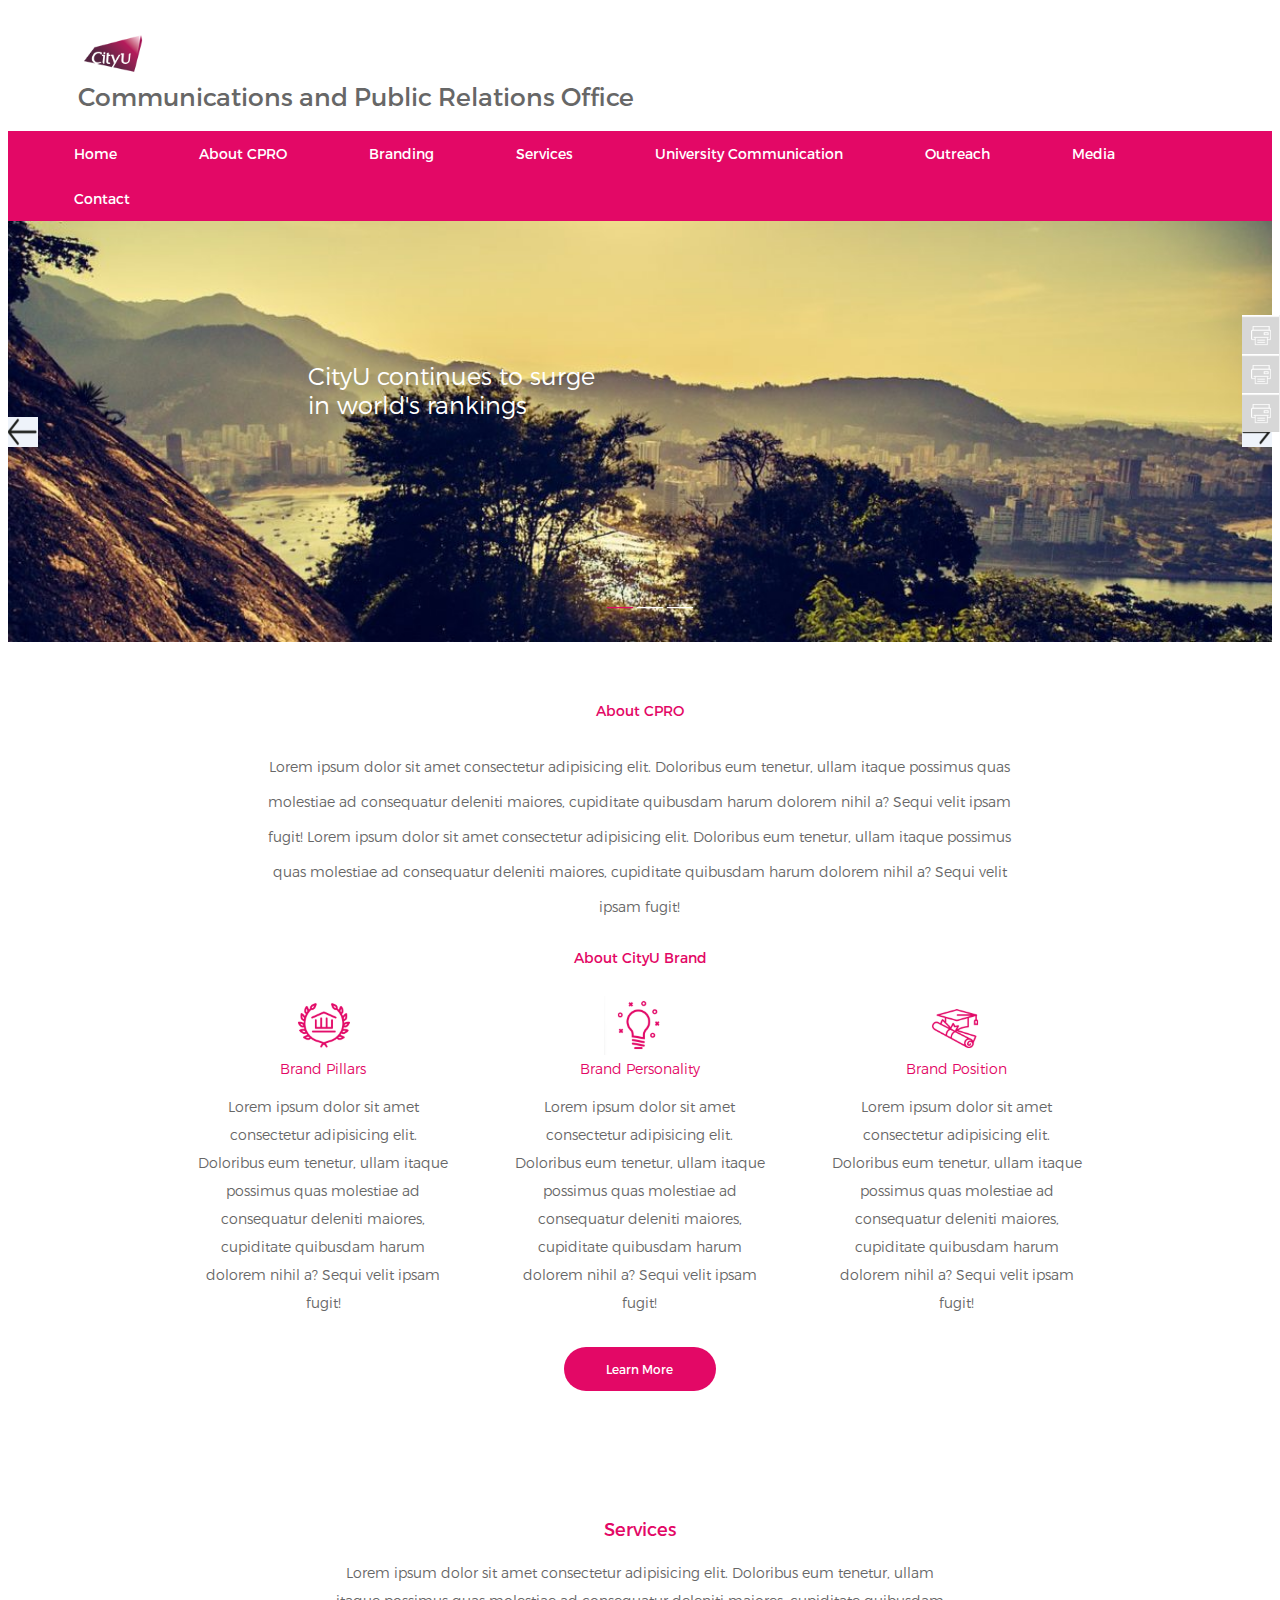
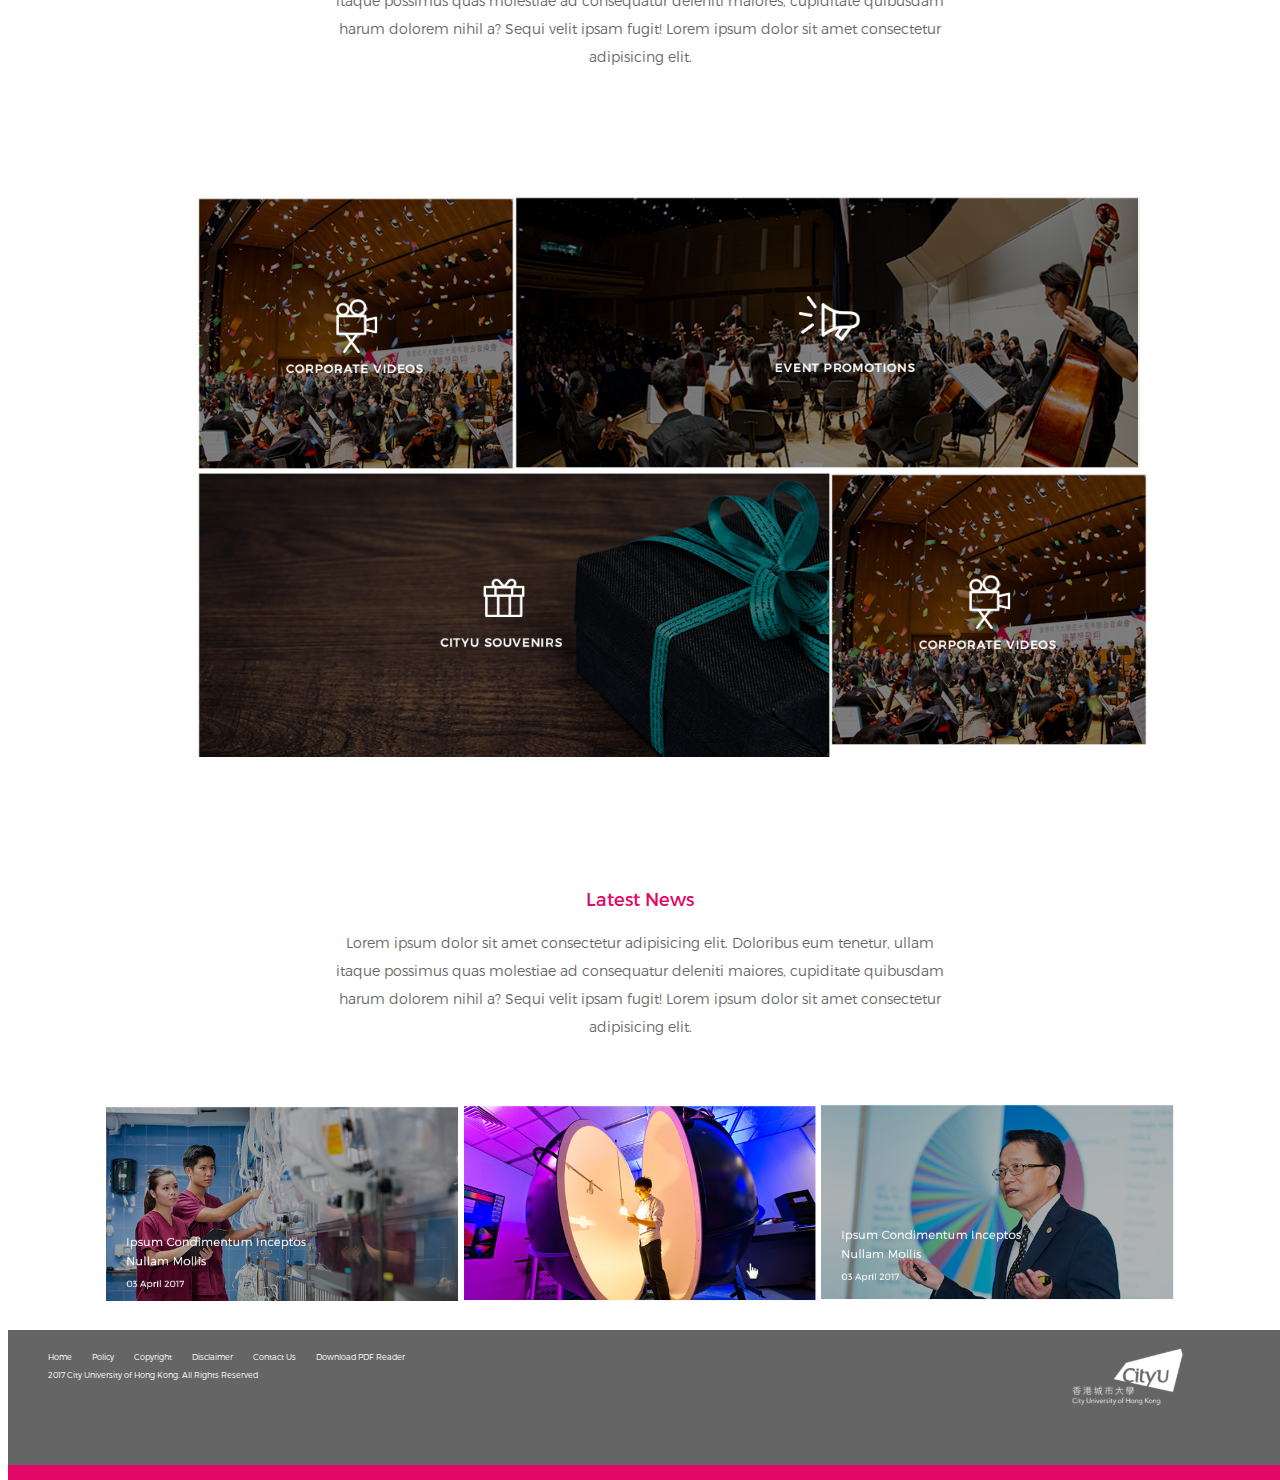
<file: index.html>
<!DOCTYPE html>
<html>
    <head>
        <link rel="stylesheet" href="main.css">
        <link rel="stylesheet" href="slick-1.8.1/slick/slick.css">
        <link rel="stylesheet" href="slick-1.8.1/slick/slick-theme.css">
        <script src="jquery-3.4.1.min.js"></script>
        <script src="main.js"></script>
        <script src="slick-1.8.1/slick/slick.min.js"></script>
    </head>
    <body>
        <div class="main-logo-header">
            <img class="logo-icon" src="images/cityu_logo.PNG" >
            <div class="heading">Communications and Public Relations Office</div>
        </div>
        <ul class="menu-list">
            <li><a class="active" href="#home">Home</a></li>
            <li><a href="#news">About CPRO</a></li>
            <li><a href="#contact">Branding</a></li>
            <li><a href="#services">Services</a></li>
            <li><a href="#communication">University Communication</a></li>
            <li><a href="#outreach">Outreach</a></li>
            <li><a href="#media">Media</a></li>
            <li><a href="#contact">Contact</a></li>
        </ul>
        <div class="image-slider">
            <div class="slide">
                <img class="slider-images" src="images/slider_1.jpeg">
                <div class="slider-text">CityU continues to surge in world's rankings</div>
              </div>
              <div class="slide">
                <img class="slider-images" src="images/slider_2.jpg">
                <div class="slider-text">CityU continues to surge in world's rankings</div>
              </div>
              <div class="slide">
                <img class="slider-images" src="images/slider_1.jpeg">
                <div class="slider-text">CityU continues to surge in world's rankings</div>
              </div>
        </div>
        <div class="about-content">
            <div class="about-heading">About CPRO</div>
            <div class="about-sub-content">Lorem ipsum dolor sit amet consectetur adipisicing elit. Doloribus eum tenetur, ullam itaque possimus quas molestiae ad consequatur deleniti maiores, cupiditate quibusdam harum dolorem nihil a? Sequi velit ipsam fugit! Lorem ipsum dolor sit amet consectetur adipisicing elit. Doloribus eum tenetur, ullam itaque possimus quas molestiae ad consequatur deleniti maiores, cupiditate quibusdam harum dolorem nihil a? Sequi velit ipsam fugit!</div>
        </div>
        <div class="about-cityu-brand">
            <div class="about-cityu-brand-heading">About CityU Brand</div>
            <div class="about-cityu-brand-content about-cityu-brand-1">
                <img class="icons" src="images/cityu_brand_icon_1.PNG" >
                <div class="icon-heading">Brand Pillars</div>
                <div class="icon-content">Lorem ipsum dolor sit amet consectetur adipisicing elit. Doloribus eum tenetur, ullam itaque possimus quas molestiae ad consequatur deleniti maiores, cupiditate quibusdam harum dolorem nihil a? Sequi velit ipsam fugit!</div>
            </div>
            <div class="about-cityu-brand-content about-cityu-brand-1">
                <img class="icons" src="images/cityu_brand_icon_2.PNG" >
                <div class="icon-heading">Brand Personality</div>
                <div class="icon-content">Lorem ipsum dolor sit amet consectetur adipisicing elit. Doloribus eum tenetur, ullam itaque possimus quas molestiae ad consequatur deleniti maiores, cupiditate quibusdam harum dolorem nihil a? Sequi velit ipsam fugit!</div>
            </div>
            <div class="about-cityu-brand-content about-cityu-brand-1">
                <img class="icons" src="images/cityu_brand_icon_3.PNG" >
                <div class="icon-heading">Brand Position</div>
                <div class="icon-content">Lorem ipsum dolor sit amet consectetur adipisicing elit. Doloribus eum tenetur, ullam itaque possimus quas molestiae ad consequatur deleniti maiores, cupiditate quibusdam harum dolorem nihil a? Sequi velit ipsam fugit!</div>
            </div>
        </div>
        <div class="floating-icons-parent" >
            <img class="floating-icons floating-icon-1" src="images/floating_icon_1.PNG" >
            <img class="floating-icons floating-icon-2" src="images/floating_icon_1.PNG" >
            <img class="floating-icons floating-icon-3" src="images/floating_icon_1.PNG" >
        </div>
        <button class="learn-more">Learn More</button>
        <div class="services-content">
            <div class="services-content-heading">Services</div>
            <div class="services-content-text">Lorem ipsum dolor sit amet consectetur adipisicing elit. Doloribus eum tenetur, ullam itaque possimus quas molestiae ad consequatur deleniti maiores, cupiditate quibusdam harum dolorem nihil a? Sequi velit ipsam fugit! Lorem ipsum dolor sit amet consectetur adipisicing elit.</div>
        </div>
        <div class="bottom-logos-parent">
            <div class="bottom-logos tilt tilt-movie" data-tilt data-tilt-glare="true" data-tilt-scale="1.1">
                <img src="images/corporate_videos.PNG">
            </div>
            <div class="bottom-logos tilt tilt-movie" data-tilt data-tilt-glare="true" data-tilt-scale="1.1">
                <img src="images/event_promotions.PNG">
            </div>
            <div class="bottom-logos tilt tilt-movie" data-tilt data-tilt-glare="true" data-tilt-scale="1.1">
                <img src="images/cityu_souvenirs.PNG">
            </div>
            <div class="bottom-logos tilt tilt-movie" data-tilt data-tilt-glare="true" data-tilt-scale="1.1">
                <img src="images/corporate_videos.PNG">
            </div>
        </div>
        <div class="services-content lates-news-content">
            <div class="services-content-heading">Latest News</div>
            <div class="latest-news-text">Lorem ipsum dolor sit amet consectetur adipisicing elit. Doloribus eum tenetur, ullam itaque possimus quas molestiae ad consequatur deleniti maiores, cupiditate quibusdam harum dolorem nihil a? Sequi velit ipsam fugit! Lorem ipsum dolor sit amet consectetur adipisicing elit.</div>
        </div>
        <div class="footer-images-parent">
            <img class="footer-images" src="images/footer_image_1.PNG" >
            <img class="footer-images" src="images/footer_image_2.PNG" >
            <img class="footer-images" src="images/footer_image_3.PNG" >
        </div>
        <div class="footer-main">
            <ul class="footer-list">
                <li><a class="active" href="#home">Home</a></li>
                <li><a href="#news">Policy</a></li>
                <li><a href="#contact">Copyright</a></li>
                <li><a href="#services">Disclaimer</a></li>
                <li><a href="#services">Contact Us</a></li>
                <li><a href="#services">Download PDF Reader</a></li>
                <li><a href="#services">2017 City University of Hong Kong. All Rights Reserved</a></li>
            </ul>
            <img class="footer-image-brand" src="images/footer_brand.PNG" >
        </div>
        <script src="tilt.min.js"></script>
    </body>
</html>
</file>
<file: main.css>
@font-face {
  font-family: Montserrat-Regular;
  src: url(fonts/Montserrat-Regular.otf);
}
@font-face {
  font-family: Montserrat-Light;
  src: url(fonts/Montserrat-Light.otf);
}

.main-logo-header {
  margin-left: 50px;
  padding: 20px;
}

.heading {
  color: #676767;
  font: 25px Montserrat-Regular;
}
.menu-list {
  list-style-type: none;
  margin: 0;
  padding-left: 50px;
  overflow: hidden;
  background-color: #E30866;
}
  
.menu-list li {
  float: left;
  margin-right: 50px;
}

.menu-list li a {
  display: block;
  color: white;
  text-align: center;
  padding: 14px 16px;
  text-decoration: none;
  font: 14px Montserrat-Regular;
}

.menu-list li a:hover {
  background-color: #624764;
}
  
.about-heading {
  color: #E30866;
  font-weight: bold;
  text-align: center;
  padding: 30px;
  font: 14px Montserrat-Regular;
}

.about-sub-content {
  width: 60%;
  text-align: center;
  margin: 0 auto;
  font: 14px Montserrat-Light;
  color: #676767;
  line-height: 2.5;
}

.about-cityu-brand-heading {
  color: #E30866;
  font-weight: bold;
  font: 14px Montserrat-Regular;
}

.about-cityu-brand {
  margin-top: 25px;
  width: 100%;
  text-align: center;
}

.about-cityu-brand-content {
  display: inline-block;
  width: 20%;
  font: 14px Montserrat-Light;
  color: #676767;
  line-height: 2;
  padding: 30px;
  margin: 0 auto;
}

.icon-heading {
  text-align: center;
  color: #E30866;
  margin-bottom: 10px;
}

.icon-content {
  text-align: center;
}

.icons {
  display: block;
  margin: auto;
}

.learn-more {
  margin: auto;
  display: block;
  background-color: #E30866;
  border: none;
  border-radius: 50px/50px;
  padding: 15px;
  width: 12%;
  font: 12px Montserrat-Regular;
  color: #ffffff;
  cursor: pointer;
  margin-bottom: 10%;
}

.services-content {
  text-align: center;
  float: right;
}

.services-content-heading {
  color: #E30866;
  font: 18px Montserrat-Regular;
  margin-bottom: 20px;
}

.services-content-text, .latest-news-text {
  color: #676767;
  font: 14px Montserrat-Light;
  width: 50%;
  text-align: center;
  margin: 0 auto;
  line-height: 2;
  margin-bottom: 10%;
}

.bottom-logos-parent {
  margin-left: 15%;
}

.bottom-logos {
  width: auto;
  float: left;
  cursor: pointer;
}

.footer-images-parent {
  display: inline-block;
  text-align: center;
  width: 100%;
}

.footer-images {
  cursor: pointer;
}

.bottom-logos-icons {
  cursor: pointer;
}

.lates-news-content {
  margin-top: 10%;
}

.latest-news-text {
  margin-bottom: 5%;
}

.footer-main {
  background-color: #656565;
  width: 100%;
  height: 15%;
  position: absolute;
  border-bottom: 15px solid #E30866;
  margin-top: 25px;
}

.footer-list {
  list-style-type: none;
  width: 600px;
}

.footer-list a {
  text-decoration: none;
  color: #ffffff;
  font: 8px Montserrat-Light;
}

.footer-list li {
  float: left;
  margin-right: 20px;
}

.footer-image-brand {
  right: 100px;
  position: absolute;
}
.slick-prev:before, .slick-next:before{
    color:red !important;
}
.slick-prev{
    left:5px !important;
    z-index: 99
} 
.slick-next{
    right:7px !important;
}
.slick-next {
  background: url("images/next_arrow.PNG") !important;
  width: 30px !important;
  height: 30px !important;
  background-size: 100% 100% !important;
  background-repeat: no-repeat;
  right: 0px !important;
}

.slick-prev {
  background: url("images/previous_arrow.PNG") !important;
  width: 30px !important;
  height: 30px !important;
  background-size: 100% 100% !important;
  background-repeat: no-repeat;
  left: 0px !important;
  z-index: 1;
}

.slick-next:before, .slick-prev:before {
  content: none !important;
}

.image-slider-icons {
  height: 20% !important;
  background-size: 100% 100%;
  background-repeat: no-repeat;
}

.floating-icons-parent {
  position: fixed;
  top: 35%;
  right: 0px;
}

.floating-icons {
  display: block;
  cursor: pointer;
}

.floating-icons:hover {
  background: #E30866;
  -webkit-filter: brightness(0.6)contrast(3.4)hue-rotate(217deg)saturate(9.9);
    filter: brightness(0.6)contrast(3.4)hue-rotate(217deg)saturate(9.9);
}

.slick-dots {
  bottom: 20px !important;
}

.slick-dots li button:before {
  content: ' \2014' !important;
  opacity: 1 !important;
  color: #ffffff !important;
  font-size: 26px !important;
  line-height: 0px !important;
  width: 40px !important;
}

.slick-dots li.slick-active button:before {
  color:#E30866 !important;
}

.slider-text {
  color: #ffffff;
  font: 24px Montserrat-Light;
  position: absolute;
  top: 140px;
  width: 300px;
  margin-left: 300px;
}
.slick-prev:before, .slick-next:before { font-family: "slick"; font-size: 40px; line-height: 1; color: red; opacity: 0.75; -webkit-font-smoothing: antialiased; -moz-osx-font-smoothing: grayscale; }   

.slick-prev:before { content: "‹"; }
[dir="rtl"] .slick-prev:before { content: "›"; }

[dir="rtl"] .slick-next { left: -10px; top: 70px; right: auto; }
.slick-next:before { content: "›"; }
[dir="rtl"] .slick-next:before { content: "‹"; }
  
@media only screen
and (min-device-width : 320px)
and (max-device-width : 480px) {
.floating-icons,.floating-icons-parent {
    display:none;
  }
}
@media only screen and (max-width: 600px) {
  .floating-icons,.floating-icons-parent {
    display:none;
  }
}
</file>
